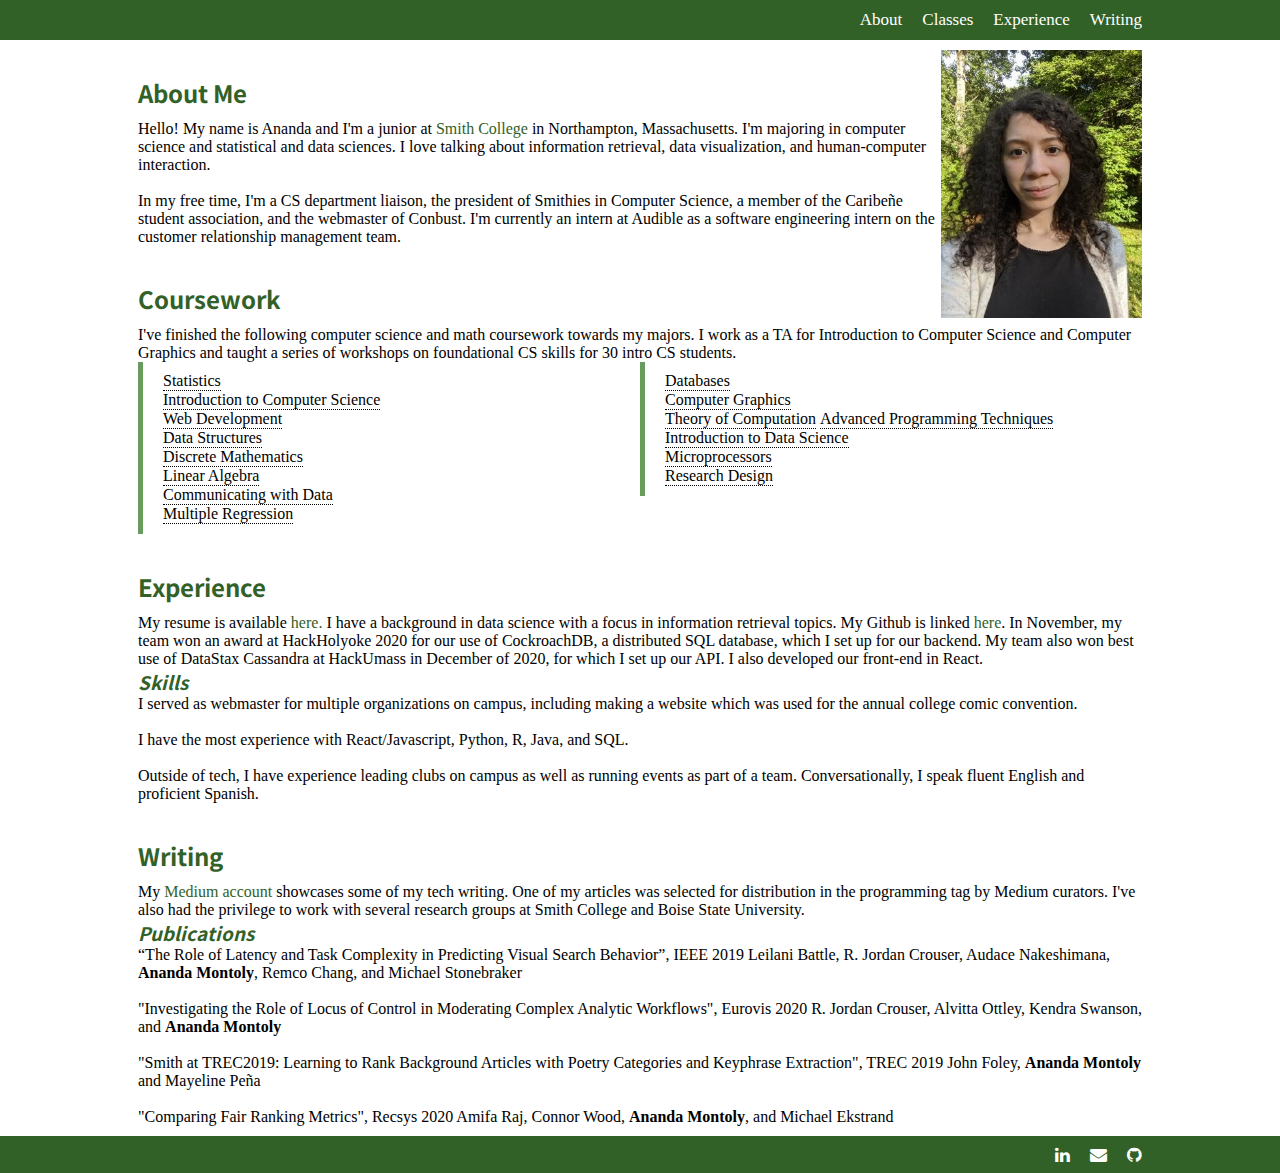
<file: index.html>
<!DOCTYPE HTML>
<html>
  <head>
    <title>Ananda Montoly | Personal Website</title>
    <link rel="stylesheet" href="styles/personalweb.css">
    <meta name="viewport" content="width=device-width, initial-scale=1">
    <link rel="shortcut icon" href="favicon.ico" type="image/x-icon">
    <link href="https://fonts.googleapis.com/css2?family=Noto+Sans+JP&display=swap" rel="stylesheet">
    <link rel="stylesheet" href="https://cdnjs.cloudflare.com/ajax/libs/font-awesome/4.7.0/css/font-awesome.min.css">
  </head>
  <body>
    <div class="navbar first">
      <a href="#writing">Writing</a>
      <a href="#experience">Experience</a>
      <a href="#coursework">Classes</a>
      <a href="#about">About</a>
    </div>
    <div class="textarea">
      <img src="images/ananda_face_outside.jpg" class="floatrightimg" alt="Picture of self">
      <h2 id="about" class="section">About Me</h2>
      <p>Hello! My name is Ananda and I'm a junior at <a href="https://www.smith.edu/">Smith College</a> in Northampton, Massachusetts.
        I'm majoring in computer science and statistical and data sciences.
        I love talking about information retrieval, data visualization, and human-computer interaction.
        <br><br>
        In my free time, I'm a CS department liaison, the president of Smithies in Computer Science, a member of the Caribeñe student association, and the webmaster of Conbust. I'm currently an intern at Audible as a software engineering intern on the customer relationship management team.
      </p>
      <h2 id="coursework" class="section">Coursework</h2>
      <p>I've finished the following computer science and math coursework towards my majors.
        I work as a TA for Introduction to Computer Science and Computer Graphics and taught a series of workshops on foundational CS skills for 30 intro CS students.</p>
      <div class="row">
        <div class="column">
          <ul>
            <div class="tooltip">
              <li>Statistics</li>
              <span class="tooltiptext">AP Statistics course taken in senior year of high school. 5 on AP test.</span>
            </div><br>
            <div class="tooltip">
              <li>Introduction to Computer Science</li>
              <span class="tooltiptext">Focused on Python and the object-oriented paradigm. Final project was an OOP approach to text-based adventures.</span>
            </div><br>
            <div class="tooltip">
              <li>Web Development</li>
              <span class="tooltiptext">Learned Javascript and CSS. Final project was a virtual pet simulator.</span>
            </div><br>
            <div class="tooltip">
              <li>Data Structures</li>
              <span class="tooltiptext">Learned data structures, OOP programming, algorithms. Final was a multi-user dungeon designed in Java.</span>
            </div><br>
            <div class="tooltip">
              <li>Discrete Mathematics</li>
              <span class="tooltiptext">Developed understanding of writing mathematical proofs, graph theory, combinatorial theory, etc.</span>
            </div><br>
            <div class="tooltip">
              <li>Linear Algebra</li>
                <span class="tooltiptext">Learned linear algebra concepts.</span>
            </div><br>
            <div class="tooltip">
              <li>Communicating with Data</li>
                <span class="tooltiptext">Learned data visualization techniques. Designed and sewed data quilt as final project.</span>
            </div><br>
            <div class="tooltip">
              <li>Multiple Regression</li>
                <span class="tooltiptext">Learned data analytics skills including multiple and binomial regression models. Collaborative paper on heart disease data as final</span>
            </div>

          </ul>
        </div>
        <div class="column">
          <ul>
            <div class="tooltip">
              <li>Databases</li>
              <span class="tooltiptext">Worked with PHP and MySQL. Studied database design. Wrote final paper on recommender system graph databases.</span>
            </div><br>
            <div class="tooltip">
            <li>Computer Graphics</li>
              <span class="tooltiptext">Learned linear algebra concepts, computer graphics tools, and algorithms. Final was a still-life recreated in Blender.</span>
            </div><br>
            <div class="tooltip">
              <li>Theory of Computation</li>
              <span class="tooltiptext">Learned computational theory. Final paper and video on information complexity and randomness.</span>
            </div>
            <div class="tooltip">
              <li>Advanced Programming Techniques</li>
              <span class="tooltiptext">Learned Node.js and improved Javascript skills. Built small chat-app application for final.</span>
            </div><br>
            <div class="tooltip">
            <li>Introduction to Data Science</li>
              <span class="tooltiptext">Learned R. Final project developing and explaining data visualizations for restaurant reviews.</span>
            </div><br>
            <div class="tooltip">
              <li>Microprocessors</li>
                <span class="tooltiptext">Learned C and NASM Assembly language. Final project on Asus UX430U architecture.</span>
            </div><br/>
            <div class="tooltip">
              <li>Research Design</li>
                <span class="tooltiptext">Learned ANOVA research techniques and experimental design principles. Conducted psychological testing as final project.</span>
            </div>
          </ul>
        </div>
      </div>
      <h2 id="experience" class="section">Experience</h2>
      My resume is available <a href="resume.pdf">here.</a> I have a background in data science with a focus in information retrieval topics. My Github is linked <a href="https://github.com/AnandaMontoly">here</a>.
      In November, my team won an award at HackHolyoke 2020 for our use of CockroachDB, a distributed SQL database, which I set up for our backend. My team also won best use of DataStax Cassandra at HackUmass in December of 2020, for which I set up our API. I also developed our front-end in React.
      <h3 id="skills">Skills</h2>
        <p>
          I served as webmaster for multiple organizations on campus, including making a website which was used for the annual college comic convention.
          <br><br>
          I have the most experience with React/Javascript, Python, R, Java, and SQL.
          <br><br>
          Outside of tech, I have experience leading clubs on campus as well as running events as part of a team.
          Conversationally, I speak fluent English and proficient Spanish.
        </p>
      <h2 id="writing" class="section">Writing</h2>
      <p>My <a href="https://medium.com/@anandamontoly">Medium account</a>
      showcases some of my tech writing. One of my articles was selected for distribution in the programming tag by Medium curators.
      I've also had the privilege to work with several research groups at Smith College and Boise State University.</p>
      <h3>Publications</h3>
      <p>“The Role of Latency and Task Complexity in Predicting Visual Search Behavior”, IEEE 2019 Leilani
      Battle, R. Jordan Crouser, Audace Nakeshimana, <b>Ananda Montoly</b>, Remco Chang, and Michael
      Stonebraker<br><br>
      "Investigating the Role of Locus of Control in Moderating Complex Analytic Workflows", Eurovis 2020 R. Jordan Crouser, Alvitta Ottley,
      Kendra Swanson, and <b>Ananda Montoly</b><br><br>
      "Smith at TREC2019: Learning to Rank Background Articles with Poetry Categories and Keyphrase Extraction", TREC 2019
      John Foley, <b>Ananda Montoly</b> and Mayeline Peña</p><br>
      "Comparing Fair Ranking Metrics", Recsys 2020
      Amifa Raj, Connor Wood, <b>Ananda Montoly</b>, and Michael Ekstrand
    </div>
    <div class="navbar">
        <a href="https://github.com/AnandaMontoly" class="fa fa-3x fa-github" alt="Link to Github"></a>
        <a href="mailto:amontoly@smith.edu" class="fa fa-3x fa-envelope" alt="Link to email"></a>
        <a href="https://www.linkedin.com/in/ananda-montoly/" class="fa fa-3x fa-linkedin" alt="Link to Linkedin account"></a>
    </div>
    <script>
      var links = document.getElementsByTagName('a');
      for (var i=0, len=links.length; i < len; i++) {if (links[i].parentElement.className!="navbar first" ){links[i].target = '_blank';}}
    </script>

</html>
</file>
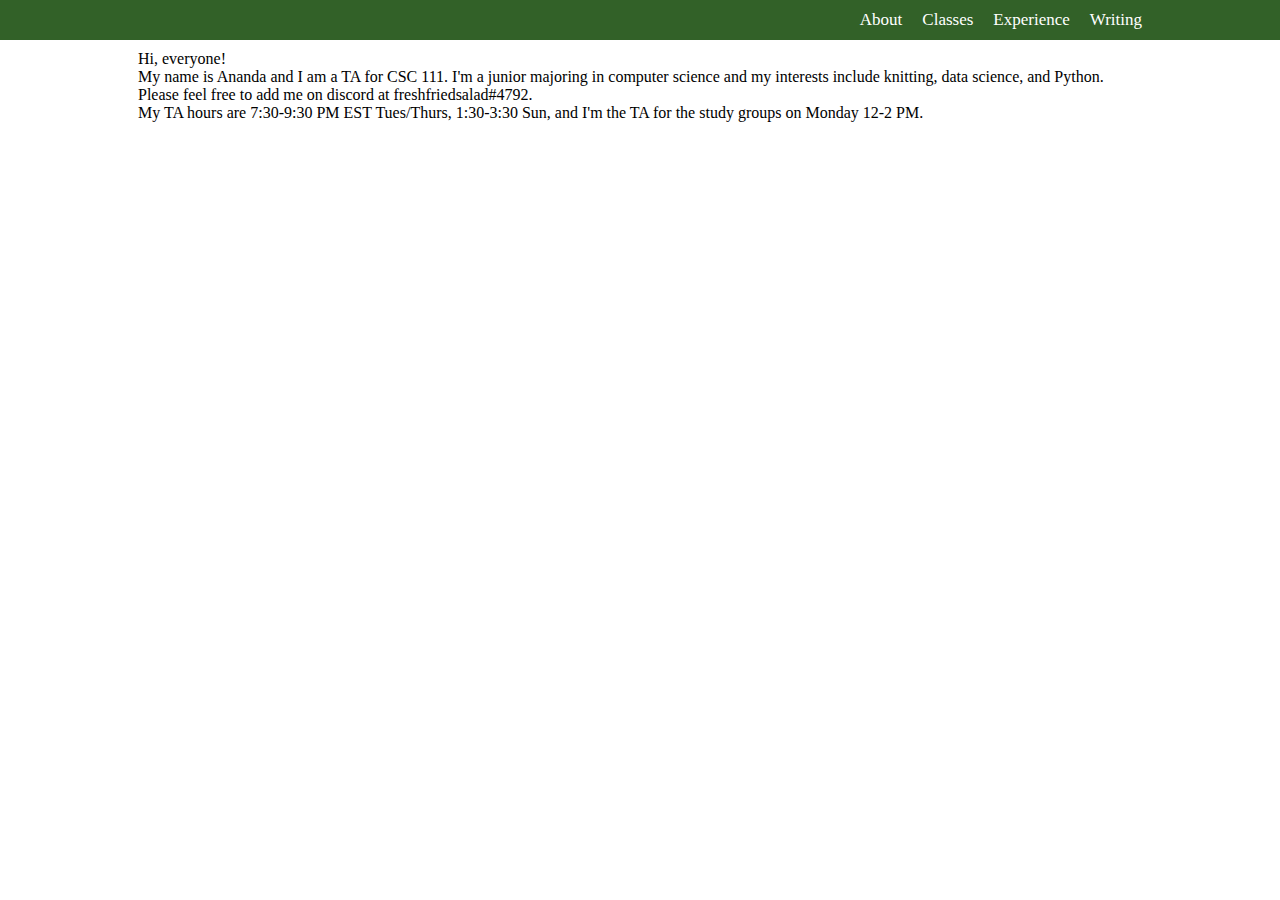
<file: tutoring.html>
<!DOCTYPE HTML>
<html>
  <head>
    <title>Ananda Montoly | Personal Website</title>
    <link rel="stylesheet" href="styles/personalweb.css">
    <meta name="viewport" content="width=device-width, initial-scale=1">
    <link rel="shortcut icon" href="favicon.ico" type="image/x-icon">
    <link href="https://fonts.googleapis.com/css2?family=Noto+Sans+JP&display=swap" rel="stylesheet">
    <link rel="stylesheet" href="https://cdnjs.cloudflare.com/ajax/libs/font-awesome/4.7.0/css/font-awesome.min.css">
  </head>
  <body>
    <div class="navbar first">
      <a href="#writing">Writing</a>
      <a href="#experience">Experience</a>
      <a href="#coursework">Classes</a>
      <a href="#about">About</a>
    </div>
    <div class="textarea">
      Hi, everyone!<br>
      My name is Ananda and I am a TA for CSC 111. I'm a junior majoring in computer science and my interests include
      knitting, data science, and Python. Please feel free to add me on discord at freshfriedsalad#4792. <br>
      My TA hours are 7:30-9:30 PM EST Tues/Thurs, 1:30-3:30 Sun, and I'm the TA for the study groups on Monday 12-2 PM.


    <script>
      var links = document.getElementsByTagName('a');
      for (var i=0, len=links.length; i < len; i++) {if (links[i].parentElement.className!="navbar first" ){links[i].target = '_blank';}}
    </script>

</html>
</file>
<file: styles/personalweb.css>
:root {
  --bg-color: #ffffff;
  --lighter-color: #689c5d;
  --main-color: #326128;
  --contrast-accent: #258899;
  --hover-color: #daeef0;
}
* {
  font-family: Verdana;
  background-color: var(--bg-color);
  margin: 0px;
}

.textarea {
  padding-left: 10%;
  padding-right: 10%;
  scroll-behavior: smooth;
  margin: 10px;
}
.section {
  margin-top: 10px;
  margin-bottom: 10px;
  padding-top: 25px;
  padding-bottom: 25px:
}

h1, h3, h2 {
  font-family: 'Noto Sans JP', sans-serif;
  color: var(--main-color);
}
h3{
  font-style: italic;
}
a {
  text-decoration: none;
  color: var(--main-color);
}
a:hover {
  color: var(--contrast-accent);
}
a:visited {
  color: var(--lighter-color);
}
a:hover:visited {
  color: var(--contrast-accent)
}
.row {
  display: flex;
  text-align: left;
}
.column {
  flex: 50%;
}
ul {
  border-left: 5px solid var(--lighter-color);
  list-style-type: none;
  padding: 10px 20px;
  transition: border-left 0.5s;
}
ul:hover {
  border-left: 10px solid var(--lighter-color);
  list-style-type: none;
  padding: 10px 20px;
  font-style: italic;
}
.navbar {
  background-color: var(--main-color);
  font-family: Verdana;
  overflow: hidden;
  padding-left: 10%;
  padding-right: 10%;
}
.navbar a {
  color: var(--bg-color);
  float: right;
  text-align: center;
  padding: 10px;
  text-decoration: none;
  font-size: 17px;
  background-color: inherit;
}
.navbar a:hover{
  color: var(--hover-color);
}
.tooltip {
  position: relative;
  display: inline-block;
  border-bottom: 1px dotted black;
}
.tooltip .tooltiptext {
  visibility: hidden;
  width: 120px;
  background-color: #555;
  color: #fff;
  text-align: center;
  border-radius: 6px;
  padding: 7px;
  position: absolute;
  z-index: 1;
  bottom: 125%;
  left: 50%;
  margin-left: -60px;
  opacity: 0;
  transition: opacity 0.3s;
}
.tooltip .tooltiptext::after {
  content: "";
  position: absolute;
  top: 100%;
  left: 50%;
  margin-left: -5px;
  border-width: 5px;
  border-style: solid;
  border-color: #555 transparent transparent transparent;
}
.tooltip:hover .tooltiptext {
  visibility: visible;
  font-style: normal;
  opacity: 1;
}
.floatrightimg{
  float: right;
  width:20%;
}
::-webkit-scrollbar {
  width: 10px;
}
::-webkit-scrollbar-track {
  background: var(--bg-color);
}
::-webkit-scrollbar-thumb {
  background: var(--main-color);

}
::-webkit-scrollbar-thumb:hover {
  background: var(--lighter-color);
}
.fa-3x {
  display: block;
  text-align: center;
  transition: all 0.3s ease;
  color: white;
}
.fa-3x:hover {
    opacity: 0.7;
    color: gray;
}
.fa-3x:visited{
  color: white;
}
.navbartext {
  display: block;
  text-align: center;
  color: var(--bg-color);
  float: right;
  text-align: center;
  padding: 10px;
  text-decoration: none;
  font-size: 17px;
  background-color: inherit;
}
</file>
